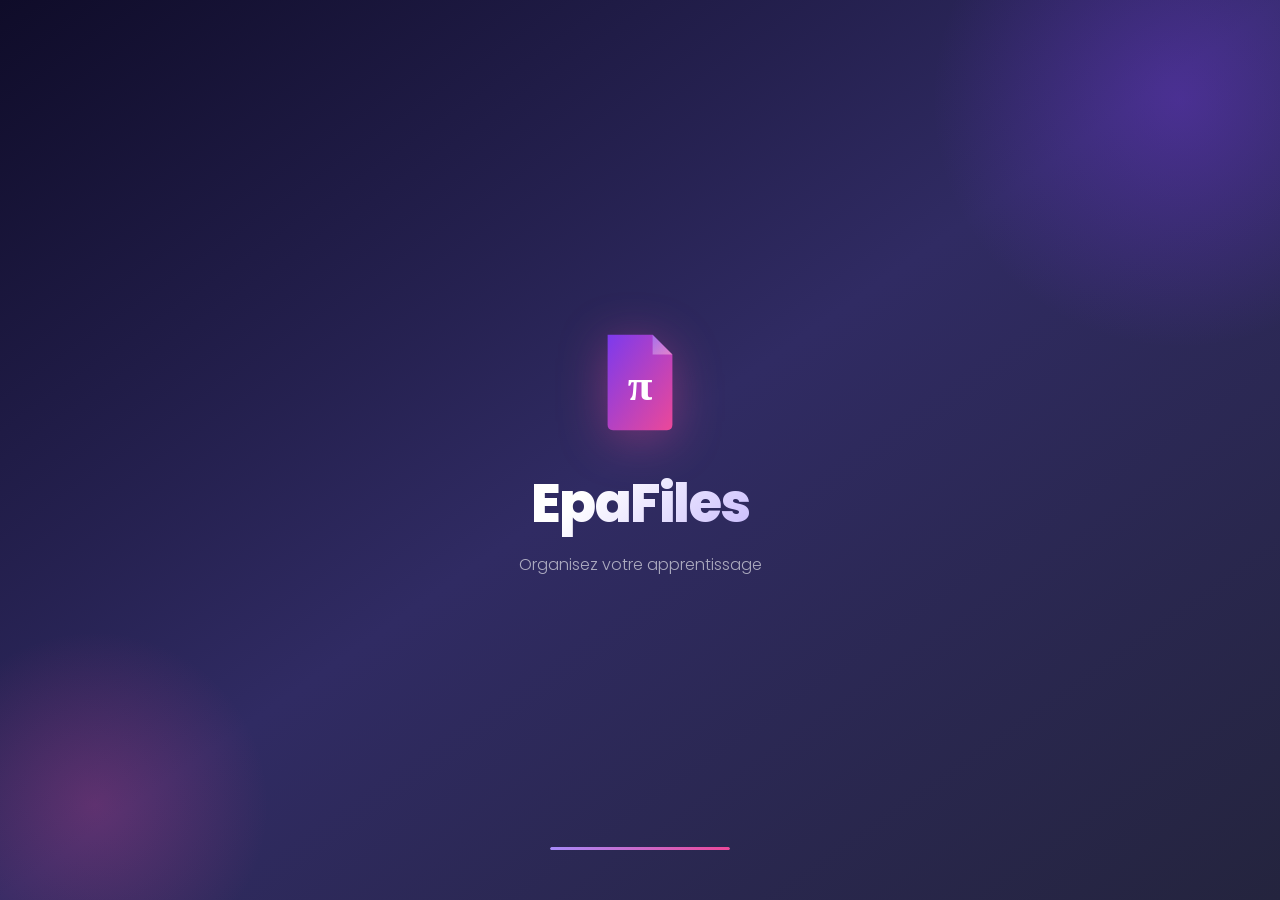
<file: index.html>
<!DOCTYPE html>
<html lang="fr">
<head>
  <meta charset="UTF-8">
  <meta name="viewport" content="width=device-width, initial-scale=1.0">
  <meta name="theme-color" content="#7C3AED">
  <meta name="description" content="EpaFiles - Organisez vos fichiers par semaine et par jour">
  <meta name="apple-mobile-web-app-capable" content="yes">
  <meta name="apple-mobile-web-app-status-bar-style" content="black-translucent">
  <meta name="apple-mobile-web-app-title" content="EpaFiles">
  <title>EpaFiles</title>
  <link rel="manifest" href="manifest.json">
  <link rel="icon" href="icon.svg" type="image/svg+xml">
  <link rel="apple-touch-icon" href="apple-touch-icon.png">
  <link rel="apple-touch-startup-image" href="apple-splash.png">
  <link rel="preconnect" href="https://fonts.googleapis.com">
  <link rel="preconnect" href="https://fonts.gstatic.com" crossorigin>
  <link href="https://fonts.googleapis.com/css2?family=Poppins:wght@300;400;500;600;700;800&display=swap" rel="stylesheet">
  <link rel="stylesheet" href="styles.css">

<!-- Google Analytics -->
  <script async src="https://www.googletagmanager.com/gtag/js?id=G-R3173911YQ"></script>
  <script>
    window.dataLayer = window.dataLayer || [];
    function gtag(){ dataLayer.push(arguments); }
    gtag('js', new Date());
    gtag('config', 'G-R3173911YQ');
  </script>
</head>
<body>
  <div id="app"></div>
  <div id="toast-container"></div>
  <script src="app.js"></script>
</body>
</html>
</file>
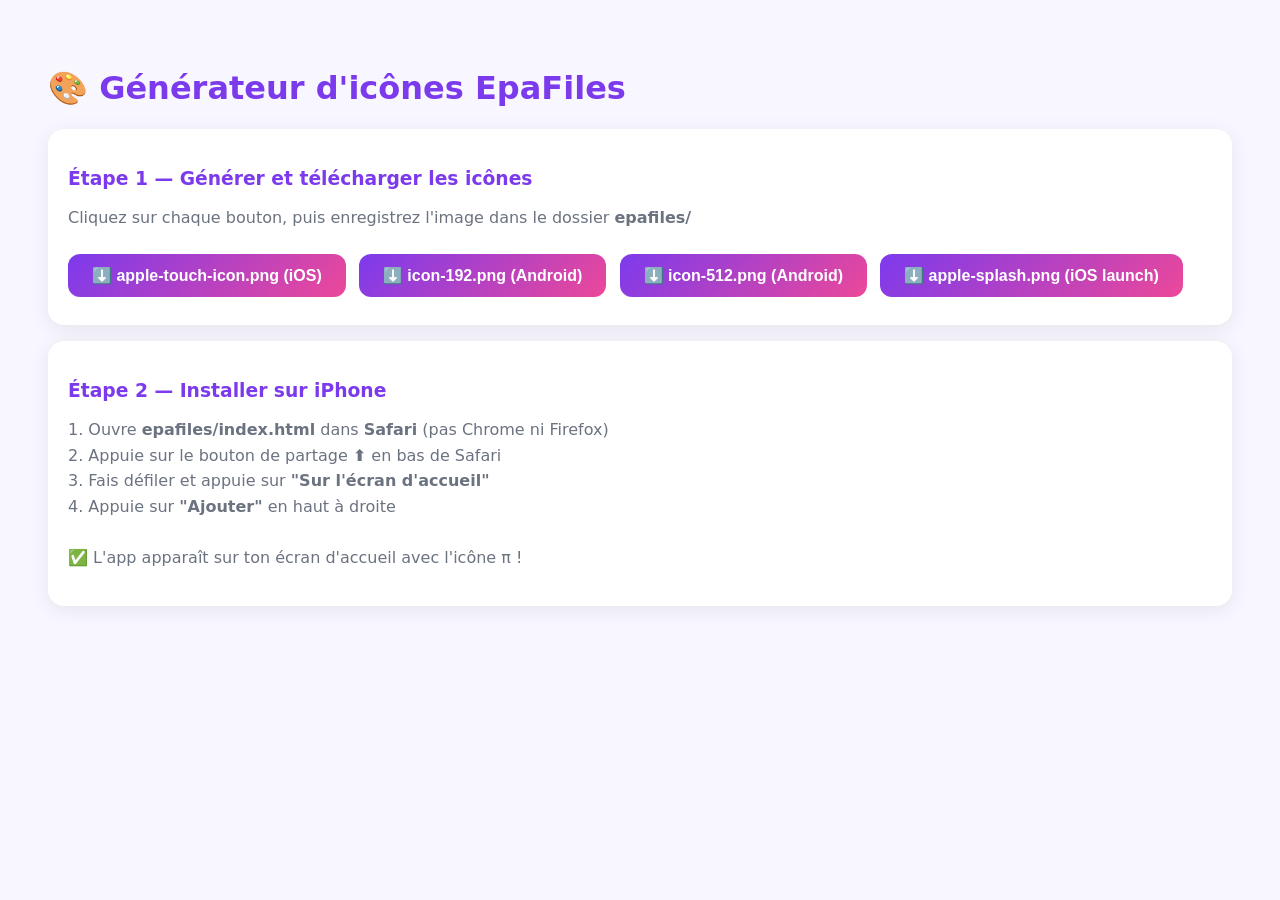
<file: generate-icons.html>
<!DOCTYPE html>
<html lang="fr">
<head>
  <meta charset="UTF-8">
  <title>Générateur d'icônes EpaFiles</title>
  <style>
    body { font-family: system-ui, sans-serif; padding: 40px; background: #f8f7ff; }
    h1 { color: #7C3AED; }
    canvas { display: none; }
    .btn {
      display: inline-block; margin: 8px 8px 8px 0;
      padding: 12px 24px; background: linear-gradient(135deg,#7C3AED,#EC4899);
      color: white; border-radius: 12px; cursor: pointer; border: none;
      font-size: 1rem; font-weight: 600;
    }
    .step { background: white; padding: 20px; border-radius: 16px; margin: 16px 0;
            box-shadow: 0 4px 20px rgba(0,0,0,0.08); }
    .step h3 { color: #7C3AED; margin-bottom: 8px; }
    p { color: #6b7280; line-height: 1.6; }
  </style>
</head>
<body>
  <h1>🎨 Générateur d'icônes EpaFiles</h1>
  <canvas id="c180" width="180" height="180"></canvas>
  <canvas id="c192" width="192" height="192"></canvas>
  <canvas id="c512" width="512" height="512"></canvas>
  <canvas id="csplash" width="2048" height="2732"></canvas>

  <div class="step">
    <h3>Étape 1 — Générer et télécharger les icônes</h3>
    <p>Cliquez sur chaque bouton, puis enregistrez l'image dans le dossier <strong>epafiles/</strong></p>
    <button class="btn" onclick="download('c180','apple-touch-icon.png')">⬇️ apple-touch-icon.png (iOS)</button>
    <button class="btn" onclick="download('c192','icon-192.png')">⬇️ icon-192.png (Android)</button>
    <button class="btn" onclick="download('c512','icon-512.png')">⬇️ icon-512.png (Android)</button>
    <button class="btn" onclick="download('csplash','apple-splash.png')">⬇️ apple-splash.png (iOS launch)</button>
  </div>

  <div class="step">
    <h3>Étape 2 — Installer sur iPhone</h3>
    <p>
      1. Ouvre <strong>epafiles/index.html</strong> dans <strong>Safari</strong> (pas Chrome ni Firefox)<br>
      2. Appuie sur le bouton de partage <strong>⬆️</strong> en bas de Safari<br>
      3. Fais défiler et appuie sur <strong>"Sur l'écran d'accueil"</strong><br>
      4. Appuie sur <strong>"Ajouter"</strong> en haut à droite<br><br>
      ✅ L'app apparaît sur ton écran d'accueil avec l'icône π !
    </p>
  </div>

  <script>
    function drawIcon(canvasId, size) {
      const c = document.getElementById(canvasId);
      const ctx = c.getContext('2d');
      const s = size;

      // Fond avec arrondi
      const r = s * 0.2;
      ctx.beginPath();
      ctx.moveTo(r, 0);
      ctx.lineTo(s - r, 0);
      ctx.quadraticCurveTo(s, 0, s, r);
      ctx.lineTo(s, s - r);
      ctx.quadraticCurveTo(s, s, s - r, s);
      ctx.lineTo(r, s);
      ctx.quadraticCurveTo(0, s, 0, s - r);
      ctx.lineTo(0, r);
      ctx.quadraticCurveTo(0, 0, r, 0);
      ctx.closePath();

      const grad = ctx.createLinearGradient(0, 0, s, s);
      grad.addColorStop(0, '#7C3AED');
      grad.addColorStop(1, '#EC4899');
      ctx.fillStyle = grad;
      ctx.fill();

      // Page / feuille
      const m = s * 0.14;
      const fw = s - m * 2;
      const fh = s * 0.88;
      const fx = m;
      const fy = s * 0.06;
      const fold = fw * 0.35;

      ctx.beginPath();
      ctx.moveTo(fx, fy + s * 0.06);
      ctx.lineTo(fx + fw - fold, fy + s * 0.06);
      ctx.lineTo(fx + fw, fy + s * 0.06 + fold);
      ctx.lineTo(fx + fw, fy + fh);
      ctx.quadraticCurveTo(fx + fw, fy + fh + s * 0.04, fx + fw - s * 0.04, fy + fh + s * 0.04);
      ctx.lineTo(fx + s * 0.04, fy + fh + s * 0.04);
      ctx.quadraticCurveTo(fx, fy + fh + s * 0.04, fx, fy + fh);
      ctx.lineTo(fx, fy + s * 0.06);
      ctx.closePath();
      ctx.fillStyle = 'rgba(255,255,255,0.18)';
      ctx.fill();

      // Coin plié
      ctx.beginPath();
      ctx.moveTo(fx + fw - fold, fy + s * 0.06);
      ctx.lineTo(fx + fw - fold, fy + s * 0.06 + fold);
      ctx.lineTo(fx + fw, fy + s * 0.06 + fold);
      ctx.closePath();
      ctx.fillStyle = 'rgba(255,255,255,0.3)';
      ctx.fill();

      // Symbole π
      ctx.fillStyle = 'white';
      ctx.font = `bold ${s * 0.44}px Georgia, serif`;
      ctx.textAlign = 'center';
      ctx.textBaseline = 'middle';
      ctx.fillText('π', s / 2, s * 0.57);
    }

    function drawSplash(canvasId) {
      const c = document.getElementById(canvasId);
      const ctx = c.getContext('2d');
      const w = 2048, h = 2732;

      const grad = ctx.createLinearGradient(0, 0, w, h);
      grad.addColorStop(0, '#0f0c29');
      grad.addColorStop(0.5, '#302b63');
      grad.addColorStop(1, '#24243e');
      ctx.fillStyle = grad;
      ctx.fillRect(0, 0, w, h);

      // Orbe décoratif
      const radGrad = ctx.createRadialGradient(w * 0.8, 0, 0, w * 0.8, 0, w * 0.6);
      radGrad.addColorStop(0, 'rgba(124,58,237,0.4)');
      radGrad.addColorStop(1, 'transparent');
      ctx.fillStyle = radGrad;
      ctx.fillRect(0, 0, w, h);

      // Icône centrée
      const iconSize = 260;
      const ix = (w - iconSize) / 2;
      const iy = h / 2 - iconSize / 2 - 80;
      ctx.save();
      ctx.translate(ix, iy);
      drawIconAt(ctx, iconSize);
      ctx.restore();

      // Texte
      ctx.fillStyle = 'white';
      ctx.font = `800 ${120}px system-ui`;
      ctx.textAlign = 'center';
      ctx.textBaseline = 'middle';
      ctx.fillText('EpaFiles', w / 2, h / 2 + 100);

      ctx.fillStyle = 'rgba(255,255,255,0.5)';
      ctx.font = `300 ${60}px system-ui`;
      ctx.fillText('Organisez votre apprentissage', w / 2, h / 2 + 210);
    }

    function drawIconAt(ctx, size) {
      const s = size;
      const r = s * 0.2;
      ctx.beginPath();
      ctx.moveTo(r, 0);
      ctx.lineTo(s - r, 0);
      ctx.quadraticCurveTo(s, 0, s, r);
      ctx.lineTo(s, s - r);
      ctx.quadraticCurveTo(s, s, s - r, s);
      ctx.lineTo(r, s);
      ctx.quadraticCurveTo(0, s, 0, s - r);
      ctx.lineTo(0, r);
      ctx.quadraticCurveTo(0, 0, r, 0);
      ctx.closePath();
      const grad = ctx.createLinearGradient(0, 0, s, s);
      grad.addColorStop(0, '#7C3AED');
      grad.addColorStop(1, '#EC4899');
      ctx.fillStyle = grad;
      ctx.fill();
      ctx.fillStyle = 'rgba(255,255,255,0.2)';
      ctx.beginPath();
      ctx.moveTo(s*0.14, s*0.12);
      ctx.lineTo(s*0.64, s*0.12);
      ctx.lineTo(s*0.86, s*0.34);
      ctx.lineTo(s*0.86, s*0.92);
      ctx.quadraticCurveTo(s*0.86, s*0.96, s*0.82, s*0.96);
      ctx.lineTo(s*0.18, s*0.96);
      ctx.quadraticCurveTo(s*0.14, s*0.96, s*0.14, s*0.92);
      ctx.closePath();
      ctx.fill();
      ctx.fillStyle = 'white';
      ctx.font = `bold ${s * 0.44}px Georgia, serif`;
      ctx.textAlign = 'center';
      ctx.textBaseline = 'middle';
      ctx.fillText('π', s / 2, s * 0.57);
    }

    function download(canvasId, filename) {
      const c = document.getElementById(canvasId);
      const link = document.createElement('a');
      link.download = filename;
      link.href = c.toDataURL('image/png');
      link.click();
    }

    // Générer toutes les icônes au chargement
    drawIcon('c180', 180);
    drawIcon('c192', 192);
    drawIcon('c512', 512);
    drawSplash('csplash');
  </script>
</body>
</html>
</file>
<file: styles.css>
/* --- Variables --- */
:root {
  --bg: #f8f7ff;
  --surface: #ffffff;
  --primary: #7C3AED;
  --primary-glow: rgba(124,58,237,0.3);
  --text: #1e1b4b;
  --text-muted: #6b7280;
  --border: #e5e7eb;
  --shadow: 0 4px 20px rgba(30,27,75,0.08);
  --shadow-md: 0 8px 32px rgba(30,27,75,0.14);
  --shadow-lg: 0 16px 48px rgba(30,27,75,0.18);
  --radius: 18px;
  --radius-sm: 12px;
  --font: 'Poppins', system-ui, sans-serif;
}

/* --- Reset --- */
*, *::before, *::after { box-sizing: border-box; margin: 0; padding: 0; }
html { font-size: 16px; scroll-behavior: smooth; height: 100%; }
body {
  font-family: var(--font);
  background: var(--bg);
  color: var(--text);
  min-height: 100dvh;
  -webkit-font-smoothing: antialiased;
  -moz-osx-font-smoothing: grayscale;
  overflow-x: hidden;
}
button { cursor: pointer; border: none; background: none; font-family: inherit; -webkit-tap-highlight-color: transparent; }
input  { font-family: inherit; }
img, video { max-width: 100%; }

/* --- Splash --- */
.splash {
  display: flex; flex-direction: column;
  align-items: center; justify-content: center;
  height: 100dvh;
  background: linear-gradient(145deg, #0f0c29 0%, #302b63 50%, #24243e 100%);
  position: relative; overflow: hidden;
}
.splash-orb-1, .splash-orb-2 { position: absolute; border-radius: 50%; pointer-events: none; }
.splash-orb-1 {
  width: 500px; height: 500px;
  background: radial-gradient(circle, rgba(124,58,237,0.35) 0%, transparent 70%);
  top: -150px; right: -150px;
  animation: orbFloat 6s ease-in-out infinite;
}
.splash-orb-2 {
  width: 350px; height: 350px;
  background: radial-gradient(circle, rgba(236,72,153,0.25) 0%, transparent 70%);
  bottom: -80px; left: -80px;
  animation: orbFloat 8s ease-in-out infinite reverse;
}
.splash-content { text-align: center; z-index: 1; padding: 0 20px; }
.splash-logo { margin-bottom: 24px; }
.splash-logo .logo-svg { width: 90px; height: auto; filter: drop-shadow(0 8px 24px rgba(236,72,153,0.4)); }
.splash-title {
  color: white; font-size: clamp(2.4rem,8vw,3.4rem); font-weight: 800; letter-spacing: -1.5px;
  background: linear-gradient(135deg,#fff 30%,#c4b5fd);
  -webkit-background-clip: text; -webkit-text-fill-color: transparent; background-clip: text;
}
.splash-sub { color: rgba(255,255,255,0.6); font-size: 1rem; font-weight: 300; margin-top: 8px; }
.splash-loader { position: absolute; bottom: 50px; width: 180px; height: 3px; background: rgba(255,255,255,0.12); border-radius: 99px; overflow: hidden; }
.loader-bar { height: 100%; background: linear-gradient(90deg,#A78BFA,#EC4899,#A78BFA); background-size: 200% 100%; border-radius: 99px; animation: loadBar 2.1s ease forwards, shimmer 1.5s linear infinite; }

/* --- Page --- */
.page { display: flex; flex-direction: column; min-height: 100dvh; animation: fadeIn 0.28s ease; }

/* --- Home Header --- */
.home-header {
  padding: 52px 20px 28px;
  background: linear-gradient(145deg,#1e1b4b,#4c1d95,#312e81);
  display: flex; align-items: center; justify-content: space-between; gap: 12px;
  border-radius: 0 0 28px 28px; box-shadow: 0 8px 32px rgba(30,27,75,0.3);
  position: relative; overflow: hidden;
}
.home-header::after {
  content: ''; position: absolute; top: -60px; right: -60px;
  width: 200px; height: 200px;
  background: radial-gradient(circle,rgba(167,139,250,0.2) 0%,transparent 70%);
  pointer-events: none;
}
.home-header-content { display: flex; align-items: center; gap: 14px; z-index: 1; }
.logo-small .logo-svg { width: 42px; height: auto; }
.app-title  { color: white; font-size: 1.55rem; font-weight: 700; letter-spacing: -0.5px; }
.app-subtitle { color: rgba(255,255,255,0.6); font-size: 0.8rem; margin-top: 1px; }
.section-label { font-size: .7rem; font-weight: 700; text-transform: uppercase; letter-spacing: 1.5px; color: var(--text-muted); margin-bottom: 12px; padding: 0 4px; }

/* --- Page Header --- */
.page-header { padding: 52px 16px 22px; display: flex; align-items: center; gap: 10px; border-radius: 0 0 24px 24px; box-shadow: 0 6px 24px rgba(0,0,0,0.15); }
.header-center { flex: 1; text-align: center; }
.header-center h1 { color: white; font-size: 1.25rem; font-weight: 700; }
.header-center p  { color: rgba(255,255,255,0.7); font-size: 0.78rem; margin-top: 2px; }
.header-space { width: 80px; flex-shrink: 0; }
.back-btn {
  color: white; font-size: .82rem; font-weight: 600; padding: 8px 14px;
  background: rgba(255,255,255,0.15); border-radius: 20px;
  backdrop-filter: blur(10px); -webkit-backdrop-filter: blur(10px);
  white-space: nowrap; transition: background .2s, transform .15s; flex-shrink: 0;
}
.back-btn:hover { background: rgba(255,255,255,0.26); transform: translateX(-2px); }

/* --- Main --- */
.main-content { flex: 1; padding: 20px 16px 100px; max-width: 680px; margin: 0 auto; width: 100%; }

/* --- Mode Cards (accueil) --- */
.modes-list { display: flex; flex-direction: column; gap: 16px; padding-top: 4px; }

.mode-card {
  display: flex; align-items: center; gap: 16px;
  background: var(--surface); border-radius: var(--radius);
  padding: 20px 18px; text-align: left;
  box-shadow: var(--shadow-md);
  border-left: 5px solid transparent;
  background-image: none;
  position: relative; overflow: hidden;
  transition: transform .22s cubic-bezier(.34,1.56,.64,1), box-shadow .22s;
}
.mode-card::before {
  content: ''; position: absolute; inset: 0;
  background: var(--mode-grad); opacity: 0.08;
  transition: opacity .2s;
}
.mode-card:hover  { transform: translateX(6px); box-shadow: var(--shadow-lg); }
.mode-card:hover::before { opacity: 0.14; }
.mode-card:active { transform: translateX(3px) scale(0.99); }

.mode-card { border-left-color: transparent; }
.mode-card:nth-child(1) { border-left: 5px solid #7C3AED; }
.mode-card:nth-child(2) { border-left: 5px solid #10b981; }
.mode-card:nth-child(3) { border-left: 5px solid #f59e0b; }

.mode-icon-wrap {
  width: 56px; height: 56px; border-radius: 16px; flex-shrink: 0;
  background: var(--mode-grad);
  display: flex; align-items: center; justify-content: center;
  box-shadow: 0 4px 14px rgba(0,0,0,.15);
}
.mode-icon { font-size: 1.7rem; line-height: 1; }

.mode-info { flex: 1; min-width: 0; }
.mode-title { font-size: 1.05rem; font-weight: 700; color: var(--text); margin-bottom: 4px; }
.mode-desc  { font-size: .78rem; color: var(--text-muted); line-height: 1.4; margin-bottom: 6px; }
.mode-count { font-size: .72rem; font-weight: 600; color: var(--primary); background: #f0ebff; padding: 2px 8px; border-radius: 20px; }

.mode-arrow { font-size: 1.5rem; color: #d1d5db; flex-shrink: 0; transition: color .2s, transform .2s; }
.mode-card:hover .mode-arrow { color: var(--primary); transform: translateX(4px); }

/* --- Week Cards --- */
.weeks-grid { display: grid; grid-template-columns: repeat(2,1fr); gap: 14px; }
.week-card {
  border-radius: var(--radius); padding: 22px 18px 20px;
  text-align: left; box-shadow: var(--shadow-md);
  transition: transform .22s cubic-bezier(.34,1.56,.64,1), box-shadow .22s;
  position: relative; overflow: hidden; min-height: 155px;
}
.week-card::before { content: ''; position: absolute; top: -24px; right: -24px; width: 90px; height: 90px; background: rgba(255,255,255,0.12); border-radius: 50%; }
.week-card::after  { content: ''; position: absolute; bottom: -30px; left: -20px; width: 120px; height: 120px; background: rgba(255,255,255,0.06); border-radius: 50%; }
.week-card:hover  { transform: translateY(-5px) scale(1.01); box-shadow: var(--shadow-lg); }
.week-card:active { transform: translateY(-1px) scale(1); }
.week-card-inner  { position: relative; z-index: 1; height: 100%; display: flex; flex-direction: column; }
.week-badge { display: inline-flex; align-items: center; justify-content: center; width: 38px; height: 38px; background: rgba(255,255,255,0.22); border-radius: 12px; color: white; font-weight: 800; font-size: 1.1rem; margin-bottom: 12px; }
.week-label { color: white; font-size: 1.1rem; font-weight: 700; margin-bottom: 4px; }
.week-stats { color: rgba(255,255,255,0.72); font-size: .78rem; }
.week-arrow { margin-top: auto; padding-top: 14px; color: rgba(255,255,255,0.5); font-size: 1.3rem; text-align: right; }

/* --- Day Cards --- */
.days-grid { display: grid; grid-template-columns: repeat(2,1fr); gap: 12px; }
.days-grid .day-card:nth-child(7) { grid-column: 1/-1; }
.day-card {
  background: var(--surface); border-radius: var(--radius); padding: 20px 16px 16px;
  text-align: center; box-shadow: var(--shadow);
  border-top: 4px solid var(--day-color);
  transition: transform .2s cubic-bezier(.34,1.56,.64,1), box-shadow .2s;
  position: relative; overflow: hidden;
}
.day-card::before { content: ''; position: absolute; top: 0; left: 0; right: 0; height: 4px; background: var(--day-color); }
.day-card:hover  { transform: translateY(-3px); box-shadow: var(--shadow-md); }
.day-card:active { transform: translateY(0); }
.day-abbr  { font-size: .65rem; font-weight: 700; text-transform: uppercase; letter-spacing: 1.5px; color: var(--day-color); margin-bottom: 4px; }
.day-name  { font-size: 1rem; font-weight: 700; color: var(--text); }
.day-count { font-size: .72rem; color: var(--text-muted); margin-top: 6px; }

/* --- Folder Cards --- */
.folders-grid { display: flex; flex-direction: column; gap: 12px; }
.folder-card {
  background: var(--surface); border-radius: var(--radius); box-shadow: var(--shadow);
  overflow: hidden; display: flex; align-items: center;
  border-left: 5px solid var(--folder-color);
  transition: transform .18s, box-shadow .18s;
}
.folder-card:hover { transform: translateX(4px); box-shadow: var(--shadow-md); }
.folder-header { flex: 1; display: flex; align-items: center; gap: 14px; padding: 16px 14px; cursor: pointer; min-width: 0; }
.folder-icon { width: 50px; height: 50px; border-radius: 14px; display: flex; align-items: center; justify-content: center; font-size: 1.5rem; flex-shrink: 0; opacity: .9; }
.folder-name  { font-size: .92rem; font-weight: 600; color: var(--text); white-space: nowrap; overflow: hidden; text-overflow: ellipsis; }
.folder-count { font-size: .72rem; color: var(--text-muted); margin-top: 3px; }
.folder-actions { padding: 0 14px 0 4px; display: flex; gap: 6px; }

/* --- File List --- */
.files-list { display: flex; flex-direction: column; gap: 10px; }
.file-item {
  background: var(--surface); border-radius: var(--radius-sm); padding: 12px 14px;
  display: flex; align-items: center; gap: 12px; box-shadow: var(--shadow);
  cursor: pointer; user-select: none; -webkit-user-select: none;
  transition: transform .18s, box-shadow .18s, background .15s;
}
.file-item:hover  { transform: translateX(4px); box-shadow: var(--shadow-md); background: #faf9ff; }
.file-item:active { transform: translateX(2px) scale(0.99); }
.file-icon { width: 46px; height: 46px; border-radius: 12px; display: flex; align-items: center; justify-content: center; font-size: 1.35rem; flex-shrink: 0; }
.file-info { flex: 1; min-width: 0; }
.file-name { font-size: .88rem; font-weight: 500; color: var(--text); white-space: nowrap; overflow: hidden; text-overflow: ellipsis; }
.file-meta { font-size: .72rem; color: var(--text-muted); margin-top: 2px; }
.file-actions { display: flex; gap: 6px; flex-shrink: 0; }

/* --- Buttons --- */
.action-btn {
  width: 36px; height: 36px; border-radius: 10px;
  display: flex; align-items: center; justify-content: center;
  background: var(--bg); font-size: .95rem;
  transition: background .18s, transform .15s;
}
.action-btn:hover  { background: #e5e7eb; transform: scale(1.08); }
.rename-btn:hover  { background: #ede9fe; }
.delete-btn:hover  { background: #fee2e2; }

.fab {
  position: fixed; bottom: 30px; right: 22px;
  width: 60px; height: 60px; border-radius: 50%;
  background: linear-gradient(135deg,#7C3AED,#EC4899);
  color: white; font-size: 2rem;
  box-shadow: 0 6px 22px rgba(124,58,237,0.45), 0 2px 8px rgba(236,72,153,0.3);
  display: flex; align-items: center; justify-content: center;
  transition: transform .22s cubic-bezier(.34,1.56,.64,1), box-shadow .22s;
  z-index: 100;
}
.fab:hover  { transform: scale(1.1) rotate(5deg); box-shadow: 0 10px 30px rgba(124,58,237,0.55); }
.fab:active { transform: scale(0.94); }

.btn-primary {
  background: linear-gradient(135deg,#7C3AED,#9333ea); color: white;
  padding: 13px 26px; border-radius: var(--radius-sm); font-size: .9rem; font-weight: 600;
  transition: transform .18s, box-shadow .18s; box-shadow: 0 4px 14px rgba(124,58,237,.35);
}
.btn-primary:hover  { transform: translateY(-2px); box-shadow: 0 8px 22px rgba(124,58,237,.45); }
.btn-primary:active { transform: translateY(0); }

.btn-secondary {
  background: var(--bg); color: var(--text-muted);
  padding: 13px 26px; border-radius: var(--radius-sm); font-size: .9rem; font-weight: 500;
  border: 1.5px solid var(--border); transition: background .18s;
}
.btn-secondary:hover { background: #f0eeff; border-color: #c4b5fd; color: var(--primary); }

.install-btn {
  background: rgba(255,255,255,0.14); color: white; padding: 9px 16px;
  border-radius: 20px; font-size: .78rem; font-weight: 600;
  backdrop-filter: blur(10px); -webkit-backdrop-filter: blur(10px);
  border: 1px solid rgba(255,255,255,0.22); white-space: nowrap; transition: background .2s;
  flex-shrink: 0; z-index: 1;
}
.install-btn:hover { background: rgba(255,255,255,0.25); }
.hidden { display: none !important; }

/* --- Bouton langue --- */
.header-right { display: flex; align-items: center; gap: 8px; flex-shrink: 0; z-index: 1; }
.lang-btn {
  display: flex; align-items: center; gap: 5px;
  background: rgba(255,255,255,0.15); color: white;
  padding: 7px 12px; border-radius: 20px; font-size: .78rem; font-weight: 700;
  backdrop-filter: blur(10px); -webkit-backdrop-filter: blur(10px);
  border: 1px solid rgba(255,255,255,0.22);
  transition: background .2s, transform .15s; white-space: nowrap;
}
.lang-btn:hover  { background: rgba(255,255,255,0.28); transform: scale(1.05); }
.lang-btn:active { transform: scale(0.97); }
.lang-globe { font-size: 1rem; }
.lang-code  { font-size: .75rem; letter-spacing: .5px; }

/* --- Panneau langue --- */
#lang-sheet {
  position: fixed; inset: 0; z-index: 4000;
  display: flex; align-items: flex-end; justify-content: center;
}
.lang-overlay {
  position: absolute; inset: 0;
  background: rgba(15,12,41,0);
  backdrop-filter: blur(0px); -webkit-backdrop-filter: blur(0px);
  transition: background .32s, backdrop-filter .32s;
}
#lang-sheet.open .lang-overlay { background: rgba(15,12,41,0.5); backdrop-filter: blur(6px); -webkit-backdrop-filter: blur(6px); }
.lang-panel {
  position: relative; width: 100%; max-width: 480px;
  background: white; border-radius: 28px 28px 0 0;
  padding: 16px 20px 48px; box-shadow: 0 -8px 40px rgba(0,0,0,.18);
  transform: translateY(100%); transition: transform .32s cubic-bezier(.32,.72,0,1);
}
#lang-sheet.open .lang-panel { transform: translateY(0); }
.lang-panel-handle  { width: 40px; height: 4px; background: #e5e7eb; border-radius: 2px; margin: 0 auto 20px; }
.lang-panel-title   { font-size: 1rem; font-weight: 700; color: #1e1b4b; margin-bottom: 16px; text-align: center; }
.lang-options       { display: flex; flex-direction: column; gap: 10px; }
.lang-option {
  display: flex; align-items: center; gap: 16px;
  width: 100%; padding: 16px; border-radius: 16px;
  background: #f8f7ff; border: 2px solid transparent;
  transition: background .18s, border-color .18s, transform .15s; text-align: left;
}
.lang-option:hover  { background: #ede9fe; transform: scale(1.01); }
.lang-option:active { transform: scale(0.98); }
.lang-option.active { background: #f0ebff; border-color: #7C3AED; }
.lang-opt-flag  { font-size: 2rem; flex-shrink: 0; line-height: 1; }
.lang-opt-text  { flex: 1; display: flex; flex-direction: column; gap: 2px; }
.lang-opt-name  { font-size: 1rem; font-weight: 700; color: #1e1b4b; }
.lang-opt-sub   { font-size: .78rem; color: #6b7280; }
.lang-opt-check { font-size: 1.1rem; font-weight: 900; color: #7C3AED; flex-shrink: 0; }

/* --- Modales generiques --- */
.modal { position: fixed; inset: 0; z-index: 1000; display: flex; align-items: flex-end; justify-content: center; }
.modal.hidden { display: none; }
.modal-overlay { position: absolute; inset: 0; background: rgba(15,12,41,0.55); backdrop-filter: blur(6px); -webkit-backdrop-filter: blur(6px); }
.modal-card {
  position: relative; background: var(--surface); border-radius: 26px 26px 0 0;
  padding: 16px 22px 44px; width: 100%; max-width: 600px;
  box-shadow: 0 -12px 50px rgba(0,0,0,.18);
  animation: slideUp .3s cubic-bezier(.32,.72,0,1);
}
.modal-handle  { width: 40px; height: 4px; background: #e5e7eb; border-radius: 2px; margin: 0 auto 22px; }
.modal-title   { font-size: 1.2rem; font-weight: 700; margin-bottom: 22px; }
.modal-actions { display: flex; gap: 10px; margin-top: 22px; }
.modal-actions button { flex: 1; }

/* --- Formulaires --- */
.form-group { margin-bottom: 18px; }
.form-group label { display: block; font-size: .82rem; font-weight: 600; color: var(--text); margin-bottom: 8px; }
.form-group input {
  width: 100%; padding: 13px 15px;
  border: 2px solid var(--border); border-radius: var(--radius-sm);
  font-size: .95rem; color: var(--text); background: var(--bg);
  outline: none; font-family: var(--font);
  transition: border-color .2s, box-shadow .2s;
}
.form-group input:focus { border-color: var(--primary); box-shadow: 0 0 0 4px rgba(124,58,237,.1); }
.color-picker { display: flex; gap: 10px; flex-wrap: wrap; padding: 4px 0; }
.color-option { width: 38px; height: 38px; border-radius: 50%; transition: transform .18s, box-shadow .18s; border: 3px solid transparent; }
.color-option:hover    { transform: scale(1.14); }
.color-option.selected { transform: scale(1.12); box-shadow: 0 0 0 3px white, 0 0 0 5.5px rgba(0,0,0,.25); }

/* --- Rename modal --- */
.rename-modal-card { border-radius: 24px; max-height: 88dvh; display: flex; flex-direction: column; margin: 12px; padding-bottom: 24px; }

/* --- Empty State --- */
.empty-state { text-align: center; padding: 64px 20px 20px; }
.empty-icon  { font-size: 4.5rem; margin-bottom: 18px; opacity: .7; }
.empty-state h3 { font-size: 1.1rem; font-weight: 700; color: var(--text); }
.empty-state p  { font-size: .88rem; color: var(--text-muted); margin-top: 6px; line-height: 1.5; }

/* --- Footer --- */
.app-footer { text-align: center; padding: 20px 16px; color: rgba(255,255,255,0.35); font-size: .72rem; letter-spacing: .3px; }

/* --- Toasts --- */
#toast-container { position: fixed; bottom: 108px; left: 50%; transform: translateX(-50%); z-index: 2000; display: flex; flex-direction: column; align-items: center; gap: 8px; pointer-events: none; }
.toast { background: #1e1b4b; color: white; padding: 11px 22px; border-radius: 99px; font-size: .84rem; font-weight: 500; box-shadow: 0 6px 24px rgba(0,0,0,.22); opacity: 0; transform: translateY(12px) scale(0.95); transition: opacity .22s, transform .22s; white-space: nowrap; max-width: calc(100vw - 32px); overflow: hidden; text-overflow: ellipsis; }
.toast.show     { opacity: 1; transform: translateY(0) scale(1); }
.toast-success  { background: linear-gradient(135deg,#059669,#10b981); }
.toast-error    { background: linear-gradient(135deg,#dc2626,#ef4444); }
.toast-info     { background: linear-gradient(135deg,#4f46e5,#6366f1); }

/* --- Banniere mise a jour --- */
.update-banner { position: fixed; top: -120px; left: 12px; right: 12px; background: linear-gradient(135deg,#7C3AED,#EC4899); border-radius: 18px; padding: 14px 16px; display: flex; align-items: center; gap: 12px; z-index: 3000; box-shadow: 0 8px 30px rgba(124,58,237,.4); transition: top .4s cubic-bezier(.32,.72,0,1); }
.update-banner.show { top: 16px; }
.update-icon { font-size: 1.5rem; flex-shrink: 0; }
.update-text  { flex: 1; }
.update-text strong { display: block; color: white; font-size: .88rem; font-weight: 700; }
.update-text span   { color: rgba(255,255,255,.8); font-size: .75rem; }
.update-btn   { background: white; color: #7C3AED; border-radius: 20px; padding: 8px 16px; font-size: .8rem; font-weight: 700; flex-shrink: 0; transition: transform .15s; }
.update-btn:hover   { transform: scale(1.05); }
.update-close { color: rgba(255,255,255,.7); font-size: .85rem; flex-shrink: 0; padding: 4px; }
.update-close:hover { color: white; }

/* --- Banniere iOS --- */
.ios-banner {
  position: fixed; bottom: -160px; left: 12px; right: 12px;
  background: white; border-radius: 20px; padding: 18px 16px 22px;
  box-shadow: 0 -4px 30px rgba(0,0,0,.18);
  display: flex; align-items: center; gap: 14px;
  z-index: 3000; transition: bottom .4s cubic-bezier(.32,.72,0,1);
  border: 1px solid rgba(124,58,237,.15);
}
.ios-banner.show { bottom: 20px; }
.ios-banner-close { position: absolute; top: 10px; right: 12px; width: 24px; height: 24px; border-radius: 50%; background: #f3f4f6; color: #9ca3af; font-size: .7rem; display: flex; align-items: center; justify-content: center; }
.ios-banner-icon .logo-svg { width: 48px; height: auto; flex-shrink: 0; }
.ios-banner-text { flex: 1; display: flex; flex-direction: column; gap: 4px; min-width: 0; }
.ios-banner-text strong { font-size: .92rem; color: #1e1b4b; }
.ios-banner-text span   { font-size: .78rem; color: #6b7280; line-height: 1.4; }
.ios-banner-text b { color: #7C3AED; }
.ios-banner-arrow { font-size: 1.2rem; animation: bounce 1.5s ease-in-out infinite; color: #7C3AED; }

/* --- Animations --- */
@keyframes fadeIn    { from { opacity: 0; } to { opacity: 1; } }
@keyframes slideUp   { from { transform: translateY(50px); opacity: 0; } to { transform: translateY(0); opacity: 1; } }
@keyframes scaleIn   { from { transform: scale(0.9); opacity: 0; } to { transform: scale(1); opacity: 1; } }
@keyframes loadBar   { from { width: 0%; } to { width: 100%; } }
@keyframes shimmer   { from { background-position: 200% center; } to { background-position: -200% center; } }
@keyframes orbFloat  { 0%,100% { transform: translateY(0) scale(1); } 50% { transform: translateY(-20px) scale(1.05); } }
@keyframes bounceIn  { 0% { transform: scale(0.25); opacity: 0; } 55% { transform: scale(1.12); opacity: 1; } 75% { transform: scale(0.93); } 100% { transform: scale(1); } }
@keyframes fadeUp    { from { transform: translateY(22px); opacity: 0; } to { transform: translateY(0); opacity: 1; } }
@keyframes slideUpCard { from { transform: translateY(28px); opacity: 0; } to { transform: translateY(0); opacity: 1; } }
@keyframes bounce    { 0%,100% { transform: translateY(0); } 50% { transform: translateY(6px); } }

.animate-bounce-in { animation: bounceIn .7s cubic-bezier(0.36,.07,.19,.97) both; }
.animate-fade-up   { animation: fadeUp .5s ease both; }
.animate-slide-up  { animation: slideUpCard .42s ease both; }
.delay-0 { animation-delay: 0ms; }
.delay-1 { animation-delay: 80ms; }
.delay-2 { animation-delay: 160ms; }
.delay-3 { animation-delay: 240ms; }
.delay-4 { animation-delay: 320ms; }

/* --- Responsive --- */
@media (min-width: 540px) {
  .weeks-grid { gap: 18px; }
  .folders-grid { grid-template-columns: repeat(2,1fr); }
}
@media (max-width: 360px) {
  .weeks-grid { grid-template-columns: 1fr; }
  .days-grid  { grid-template-columns: 1fr; }
  .days-grid .day-card:nth-child(7) { grid-column: auto; }
  .splash-title { font-size: 2rem; }
}

/* --- Scrollbar --- */
::-webkit-scrollbar       { width: 4px; height: 4px; }
::-webkit-scrollbar-track { background: transparent; }
::-webkit-scrollbar-thumb { background: #d1d5db; border-radius: 2px; }
::selection { background: rgba(124,58,237,0.2); }
</file>
